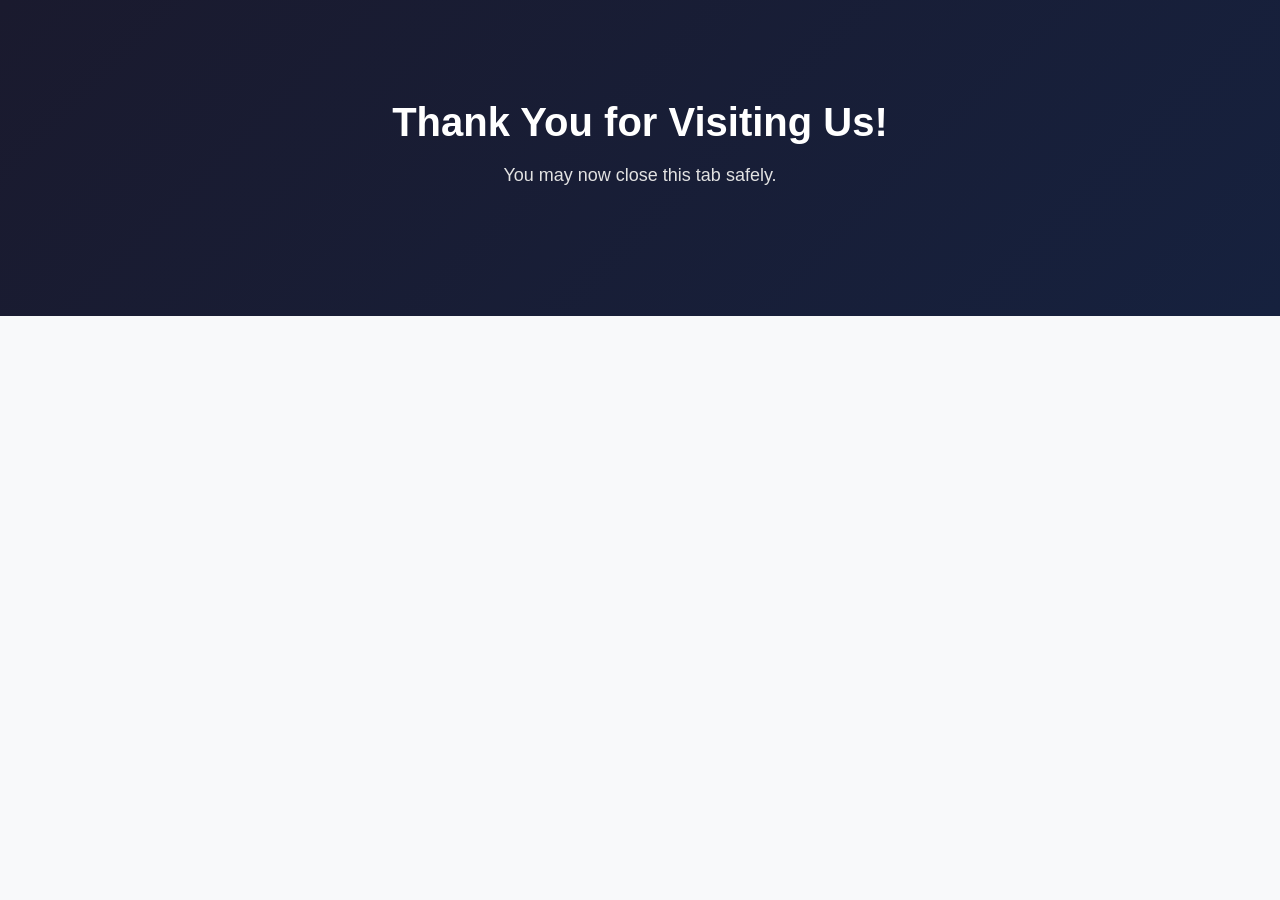
<file: goodbye.html>
<!DOCTYPE html>
<html lang="en">
<head>
    <meta charset="UTF-8">
    <meta name="viewport" content="width=device-width, initial-scale=1.0">
    <title>Goodbye</title>
    <link rel="stylesheet" href="style.css">
</head>
<body>
    <header>
        <h1>Thank You for Visiting Us!</h1>
        <p>You may now close this tab safely.</p>
    </header>
</body>
</html>
</file>
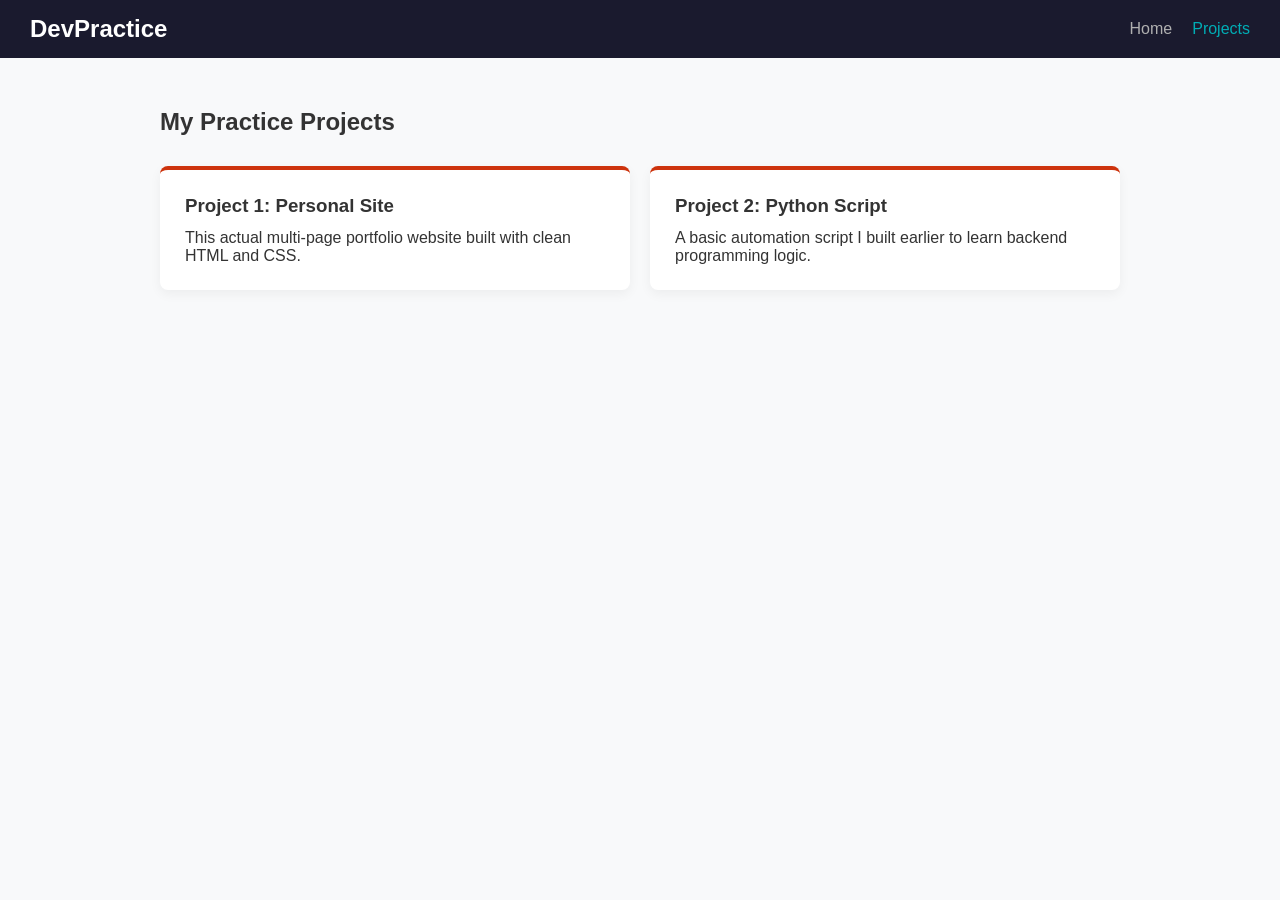
<file: project.html>
<!DOCTYPE html>
<html lang="en">
<head>
    <meta charset="UTF-8">
    <meta name="viewport" content="width=device-width, initial-scale=1.0">
    <title>My Projects</title>
    <link rel="stylesheet" href="style.css">
</head>
<body>
    <nav>
        <div class="logo">DevPractice</div>
        <ul>
            <li><a href="index.html">Home</a></li>
            <li><a href="projects.html" class="active">Projects</a></li>
        </ul>
    </nav>
    <main class="container">
        <h2>My Practice Projects</h2>
        <div class="project-grid">
            <div class="card">
                <h3>Project 1: Personal Site</h3>
                <p>This actual multi-page portfolio website built with clean HTML and CSS.</p>
            </div>
            <div class="card">
                <h3>Project 2: Python Script</h3>
                <p>A basic automation script I built earlier to learn backend programming logic.</p>
            </div>
        </div>
    </main>
</body>
</html>
</file>
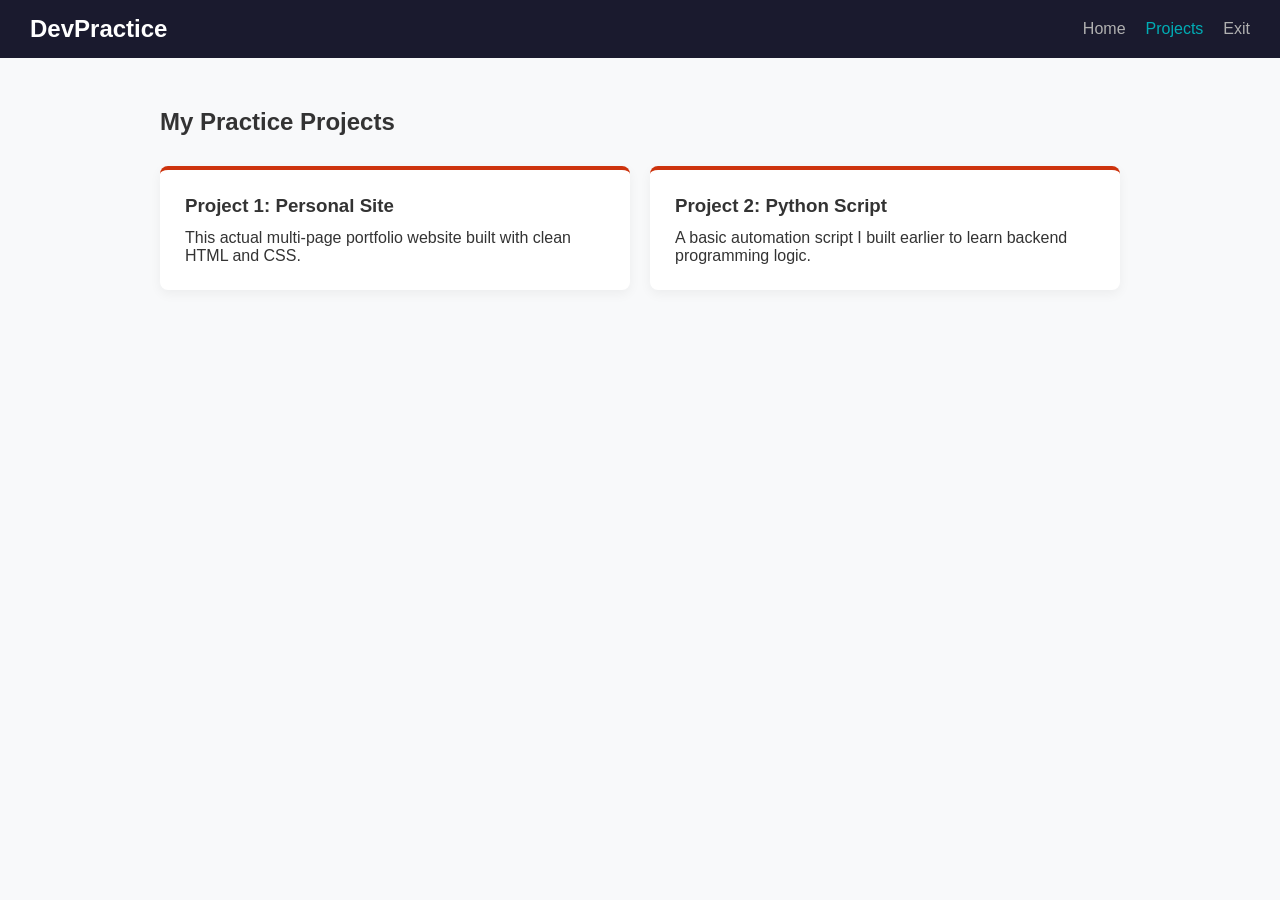
<file: projects.html>
<!DOCTYPE html>
<html lang="en">
<head>
    <meta charset="UTF-8">
    <meta name="viewport" content="width=device-width, initial-scale=1.0">
    <title>My Projects</title>
    <link rel="stylesheet" href="style.css">
</head>
 
<body>
    <nav>
    <div class="logo">DevPractice</div>
    <ul>
    <li><a href="index.html">Home</a></li>
    <li><a href="projects.html" class="active">Projects</a></li>
    <li><a href="goodbye.html">Exit</a></li>
</ul>
</nav>
    <main class="container">
        <h2>My Practice Projects</h2>
        <div class="project-grid">
            <div class="card">
                <h3>Project 1: Personal Site</h3>
                <p>This actual multi-page portfolio website built with clean HTML and CSS.</p>
            </div>
            <div class="card">
                <h3>Project 2: Python Script</h3>
                <p>A basic automation script I built earlier to learn backend programming logic.</p>
            </div>
        </div>
    </main>
</body>
</html>
</file>
<file: style.css>
* {
    margin: 0;
    padding: 0;
    box-sizing: border-box;
    font-family: 'Segoe UI', Tahoma, Geneva, Verdana, sans-serif;
}
body {
    background-color: #f8f9fa;
    color: #333;
}
nav {
    display: flex;
    justify-content: space-between;
    align-items: center;
    background-color: #1a1a2e;
    padding: 15px 30px;
}
.logo {
    color: #fff;
    font-size: 24px;
    font-weight: bold;
}
nav ul {
    display: flex;
    list-style: none;
}
nav ul li a {
    color: #b0b0b0;
    text-decoration: none;
    margin-left: 20px;
    font-weight: 500;
}
nav ul li a:hover, nav ul li a.active {
    color: #00adb5;
}
header {
    text-align: center;
    padding: 100px 20px;
    background: linear-gradient(135deg, #1a1a2e, #16213e);
    color: white;
}
header h1 {
    font-size: 40px;
    margin-bottom: 20px;
}
header p {
    font-size: 18px;
    margin-bottom: 30px;
    color: #e2e2e2;
}
.btn {
    display: inline-block;
    background-color: #06b500;
    color: white;
    padding: 12px 30px;
    text-decoration: none;
    border-radius: 5px;
    font-weight: bold;
}
.container {
    max-width: 1000px;
    margin: 50px auto;
    padding: 0 20px;
}
.project-grid {
    display: grid;
    grid-template-columns: repeat(auto-fit, minmax(280px, 1fr));
    gap: 20px;
    margin-top: 30px;
}
.card {
    background: white;
    padding: 25px;
    border-radius: 8px;
    box-shadow: 0 4px 12px rgba(0,0,0,0.05);
    border-top: 4px solid #cd330d;
}
.card h3 {
    margin-bottom: 12px;
}
</file>
